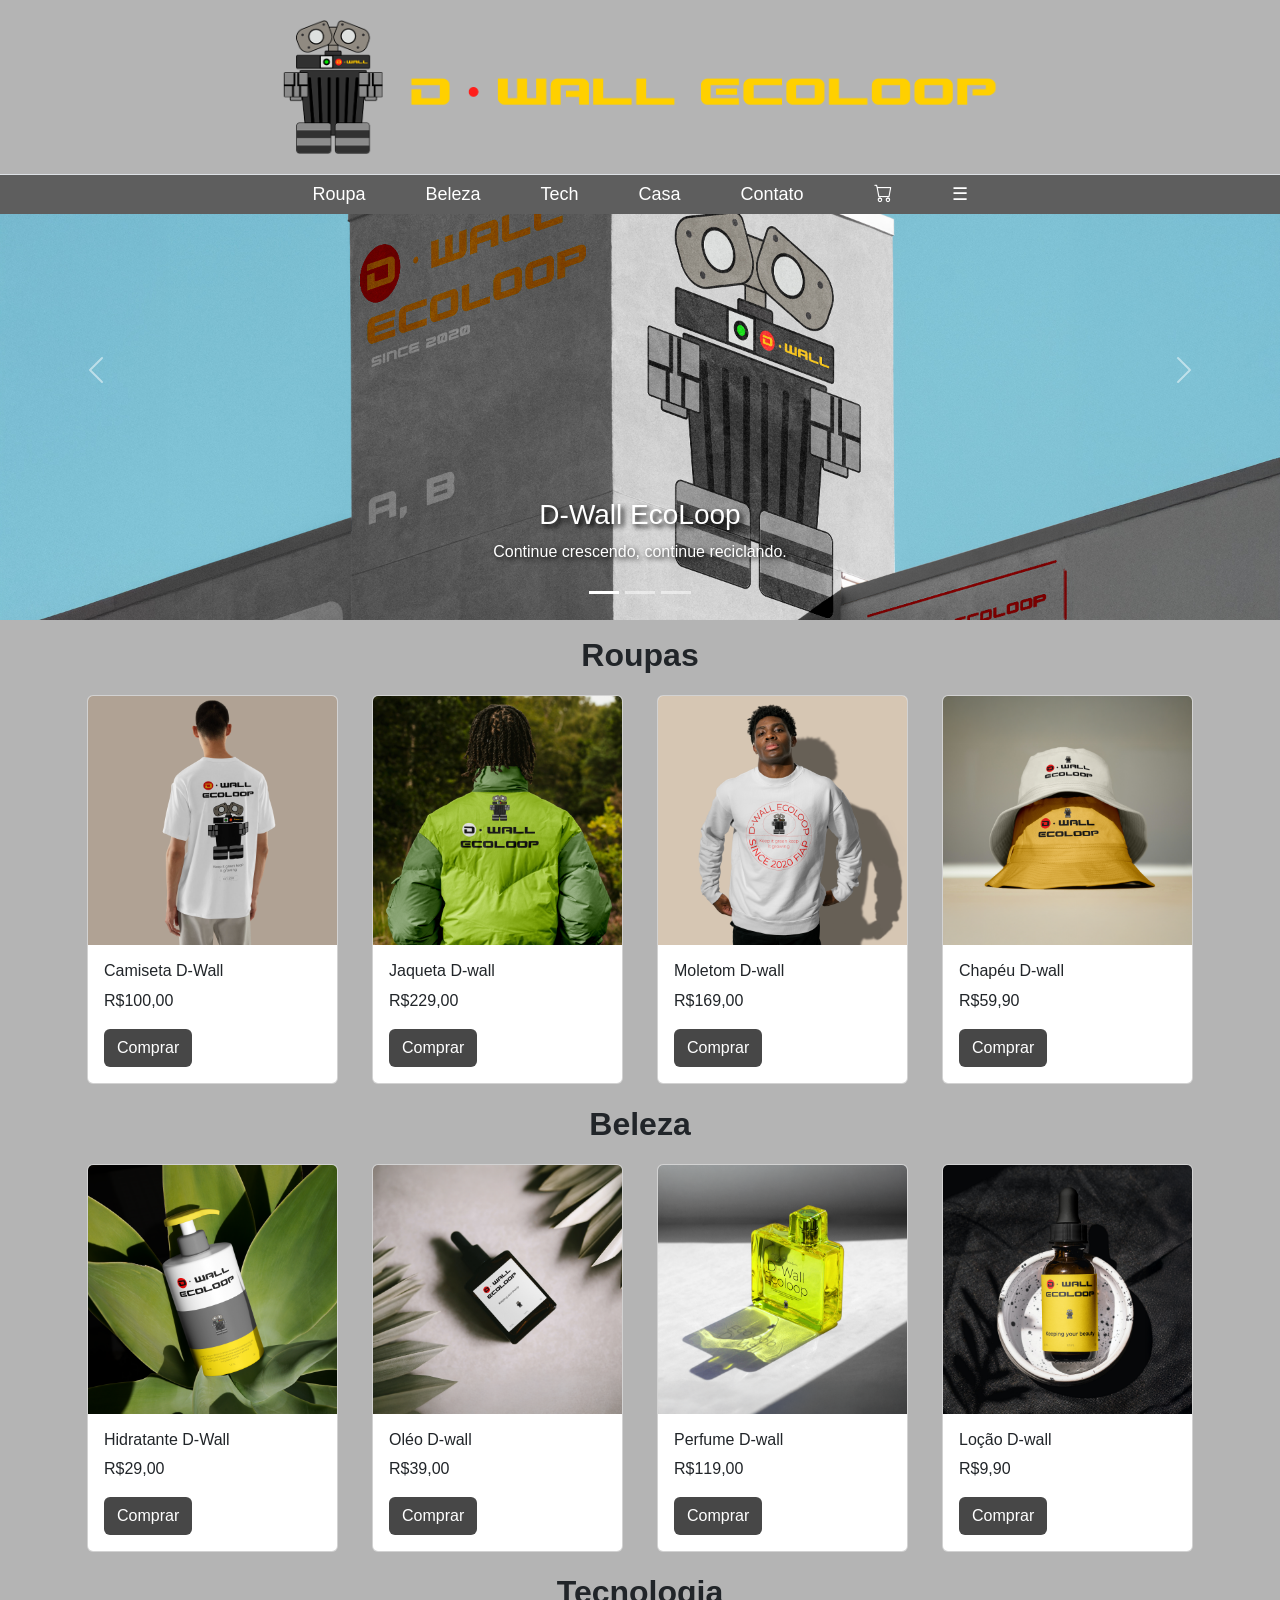
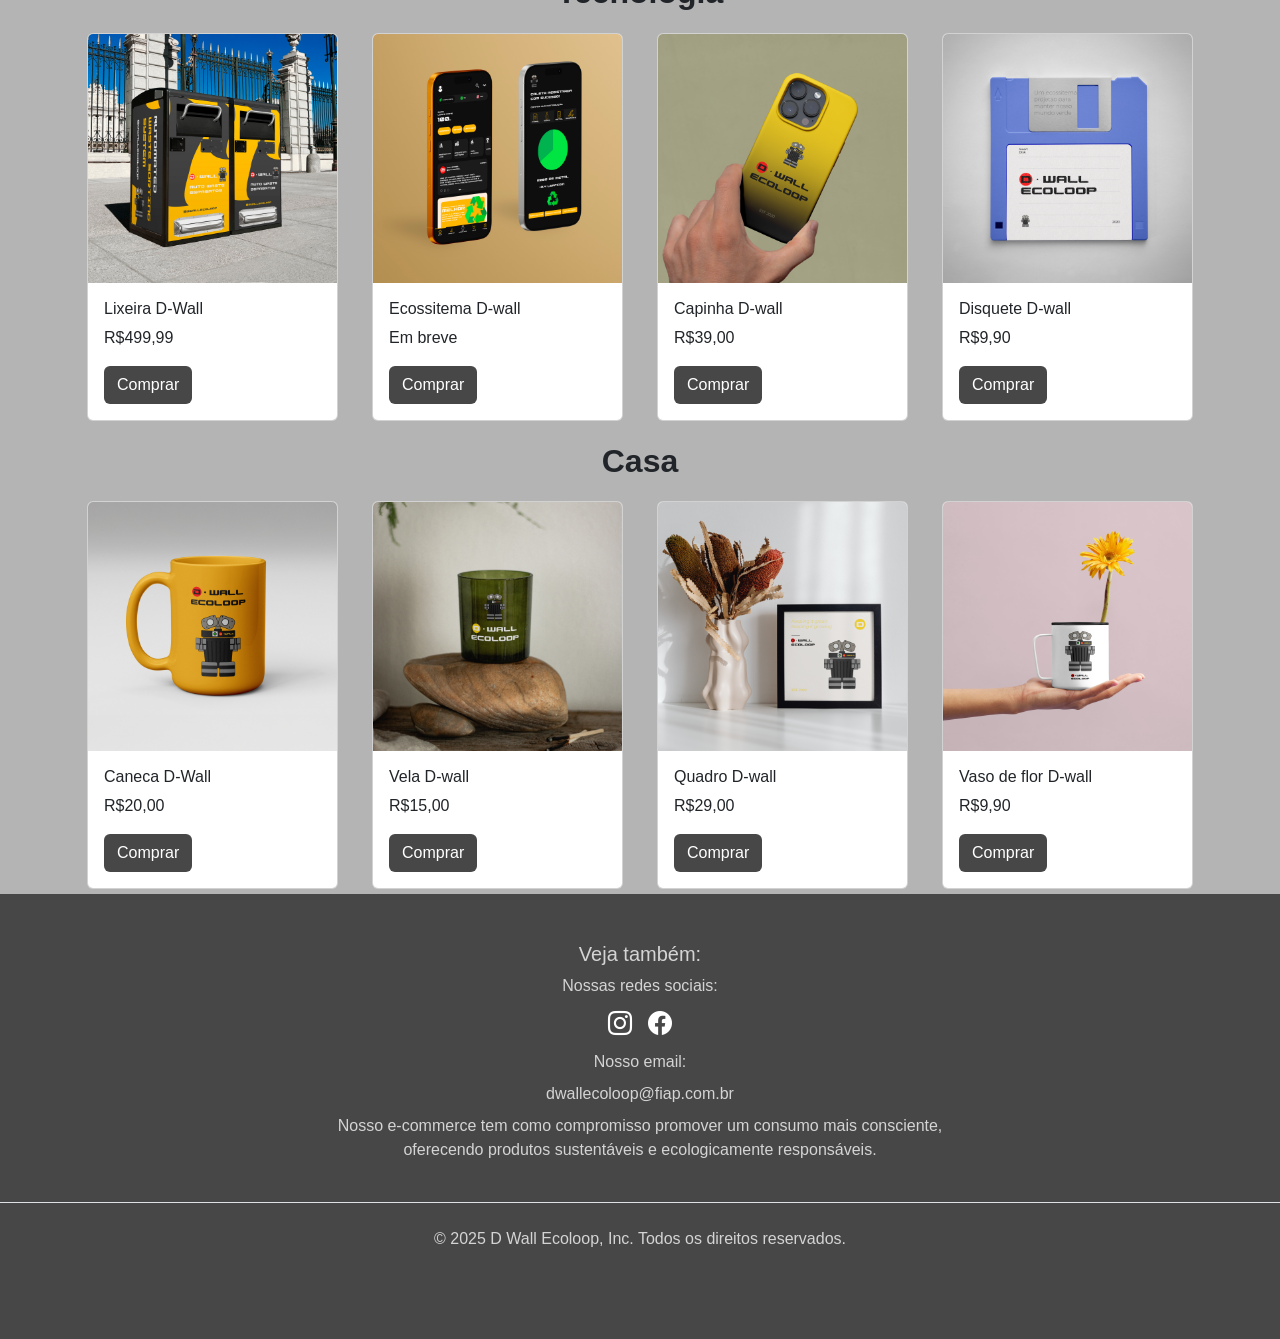
<file: index.html>
<!DOCTYPE html>
<html lang="pt-br">

<head>
    <meta charset="UTF-8">
    <meta name="viewport" content="width=device-width, initial-scale=1.0">
    <title>Wall Ecoloop</title>
    <link rel="shortcut icon" href="./src/imgs/favicon.ico" type="image/x-icon">
    <link href="https://cdn.jsdelivr.net/npm/bootstrap@5.3.8/dist/css/bootstrap.min.css" rel="stylesheet">
    <link rel="stylesheet" href="./src/style/style.css">
    <link rel="stylesheet" href="https://cdn.jsdelivr.net/npm/bootstrap-icons@1.11.3/font/bootstrap-icons.css">
    <script src="https://cdn.jsdelivr.net/npm/bootstrap@5.3.8/dist/js/bootstrap.bundle.min.js"></script>
</head>

<body>
    <div class="topo-fixo">


        <header class="d-flex flex-wrap justify-content-center w-100 border-bottom navBar bg-white px-0">

            <a href="#dwall" class="bg-logo w-100 text-center text-decoration-none">
                <img src="./src/imgs/Wall-w.png" class="logo img-fluid" alt="Logo">
            </a>

        </header>

        
        <nav class="container-fluid px-0 bg-white">

            <ul class="nav nav-pills justify-content-center w-100 flex-nowrap">

                <li class="nav-item">
                    <a href="#roupas" class="nav-link">Roupa</a>
                </li>

                <li class="nav-item">
                    <a href="#beleza" class="nav-link">Beleza</a>
                </li>

                <li class="nav-item">
                    <a href="#tech" class="nav-link">Tech</a>
                </li>

                <li class="nav-item">
                    <a href="#casa" class="nav-link">Casa</a>
                </li>

                <li class="nav-item">
                    <a href="./src/pages/contato.html" class="nav-link">Contato</a>
                </li>

                <li class="nav-item d-flex align-items-center">
                    <a href="./src/pages/carrinho.html">
                        <i class="bi bi-cart cart-icon nav-link"></i>
                    </a>
                </li>
                <li>
                    <a class="btn btn-nav nav-link" data-bs-toggle="offcanvas" href="#offcanvasExample" role="button">
                        ☰
                    </a>
                    <div class="offcanvas offcanvas-start" tabindex="-1" id="offcanvasExample"
                        aria-labelledby="offcanvasExampleLabel">
                        <div class="offcanvas-header">
                            <h5 class="offcanvas-title" id="offcanvasExampleLabel">Filtro</h5>
                            <button type="button" class="btn-close" data-bs-dismiss="offcanvas"
                                aria-label="Close"></button>
                        </div>
                        <div class="offcanvas-body">
                            <div class="dropdown mt-3"></div>
                            <button class="btn btn-secondary dropdown-toggle mb-4" type="button"
                                data-bs-toggle="dropdown">
                                Tipo de produto
                            </button>

                            <ul class="dropdown-menu">
                                <li><a class="dropdown-item" href="#roupas">Roupas</a></li>
                                <li><a class="dropdown-item" href="#tech">Tech</a></li>
                                <li><a class="dropdown-item" href="#beleza">Beleza</a></li>
                                <li><a class="dropdown-item" href="#casa">Casa</a></li>
                            </ul>

                            <div class="filtro-box">

                                <h6 class="filtro-titulo">Faixa de preço:</h6>

                                <label class="filtro-item">
                                    <input type="radio" name="preco">
                                    <span>Até R$50</span>
                                </label>

                                <label class="filtro-item">
                                    <input type="radio" name="preco">
                                    <span>Até R$100</span>
                                </label>

                                <label class="filtro-item">
                                    <input type="radio" name="preco">
                                    <span>Até R$200</span>
                                </label>

                                <label class="filtro-item">
                                    <input type="radio" name="preco">
                                    <span>Acima de R$200</span>
                                </label>

                            </div>

                            <div class="filtro-box">
                                <h6 class="filtro-titulo">Sustentabilidade</h6>

                                <label class="filtro-item">
                                    <input type="checkbox">
                                    <span>Produto reciclado</span>
                                </label>

                                <label class="filtro-item">
                                    <input type="checkbox">
                                    <span>Biodegradável</span>
                                </label>

                                <label class="filtro-item">
                                    <input type="checkbox">
                                    <span>Vegano</span>
                                </label>

                            </div>
                            <button class="btn btn-eco w-100 mt-8 mb-6" data-bs-dismiss="offcanvas">
                                Filtrar
                            </button>
                        </div>


                    </div>
    </div>
    </li>


    </ul>

    </nav>

    </div>

    <main>
        <div id="carouselExampleCaptions" class="carousel slide">
            <div class="carousel-indicators">
                <button type="button" data-bs-target="#carouselExampleCaptions" data-bs-slide-to="0" class="active"
                    aria-current="true" aria-label="Slide 1"></button>
                <button type="button" data-bs-target="#carouselExampleCaptions" data-bs-slide-to="1"
                    aria-label="Slide 2"></button>
                <button type="button" data-bs-target="#carouselExampleCaptions" data-bs-slide-to="2"
                    aria-label="Slide 3"></button>
            </div>
            <div class="carousel-inner">
                <div class="carousel-item active">
                    <img src="./src/imgs/Concrete Building PSD Mockup.jpg" class="d-block w-100" alt="...">
                    <div class="carousel-caption">
                        <h5>D-Wall EcoLoop</h5>
                        <p>Continue crescendo, continue reciclando.</p>
                    </div>
                </div>
                <div class="carousel-item">
                   <img src="./src/imgs/trashbin.png" class="d-block w-100" alt="...">
                    <div class="carousel-caption">
                        <h5>Lixeira D-Wall por R$499</h5>
                        <p>Navegue pelo site e veja nossos preços.</p>
                    </div>
                </div>
                <div class="carousel-item">
                    <img src="./src/imgs/Free Building Facade Mockup.jpg" class="d-block w-100" alt="...">
                    <div class="carousel-caption">
                        <h5>D-Wall EcoLoop</h5>
                        <p>Poupe energia, recicle.</p>
                    </div>
                </div>
            </div>
            <button class="carousel-control-prev" type="button" data-bs-target="#carouselExampleCaptions"
                data-bs-slide="prev">
                <span class="carousel-control-prev-icon" aria-hidden="true"></span>
                <span class="visually-hidden">Previous</span>
            </button>
            <button class="carousel-control-next" type="button" data-bs-target="#carouselExampleCaptions"
                data-bs-slide="next">
                <span class="carousel-control-next-icon" aria-hidden="true"></span>
                <span class="visually-hidden">Next</span>
            </button>
        </div>

        <!-- Roupas -->
        <h2 class="text-center my-3 fw-bold" id="roupas">Roupas</h2>
        <div class="container text-center">
            <div class="row">
                <div class="col-6 col-md-3">
                    <div class="card">
                        <img src="./src/imgs/tshirt-1.png" class="card-img-top" alt="...">
                        <div class="card-body text-start">
                            <h6 class="card-title">Camiseta D-Wall</h6>
                            <p>R$100,00</p>
                            <a href="./src/pages/produto.html?id=1" class="btn btn-eco">Comprar</a>
                        </div>
                    </div>
                </div>
                <div class="col-6 col-md-3">
                    <div class="card">
                        <img src="./src/imgs/hoddie-1.png" class="card-img-top" alt="...">
                        <div class="card-body text-start">
                            <h6 class="card-title">Jaqueta D-wall</h6>
                            <p>R$229,00</p>
                            <a href="./src/pages/produto.html?id=2" class="btn btn-eco">Comprar</a>
                        </div>
                    </div>
                </div>
                <div class="col-6 col-md-3">
                    <div class="card">
                        <img src="./src/imgs/hoddie-2.png" class="card-img-top" alt="...">
                        <div class="card-body text-start">
                            <h6 class="card-title">Moletom D-wall</h6>
                            <p>R$169,00</p>
                            <a href="./src/pages/produto.html?id=3" class="btn btn-eco">Comprar</a>
                        </div>
                    </div>
                </div>
                <div class="col-6 col-md-3">
                    <div class="card">
                        <img src="./src/imgs/hat-1.png" class="card-img-top" alt="...">
                        <div class="card-body text-start">
                            <h6 class="card-title">Chapéu D-wall</h6>
                            <p>R$59,90</p>
                            <a href="./src/pages/produto.html?id=4" class="btn btn-eco">Comprar</a>
                        </div>
                    </div>
                </div>
            </div>
        </div>

        <!-- Beleza -->
        <h2 class="text-center my-3 fw-bold" id="beleza">Beleza</h2>
        <div class="container text-center">
            <div class="row">
                <div class="col-6 col-md-3">
                    <div class="card">
                        <img src="./src/imgs/beuaty-1.png" class="card-img-top" alt="...">
                        <div class="card-body text-start">
                            <h6 class="card-title">Hidratante D-Wall</h6>
                            <p>R$29,00</p>
                            <a href="./src/pages/produto.html?id=5" class="btn btn-eco">Comprar</a>
                        </div>
                    </div>

                </div>
                <div class="col-6 col-md-3">
                    <div class="card">
                        <img src="./src/imgs/beuaty-3.png" class="card-img-top" alt="...">
                        <div class="card-body text-start">
                            <h6 class="card-title">Oléo D-wall</h6>
                            <p>R$39,00</p>
                            <a href="./src/pages/produto.html?id=6" class="btn btn-eco">Comprar</a>
                        </div>
                    </div>
                </div>
                <div class="col-6 col-md-3">
                    <div class="card">
                        <img src="./src/imgs/beuaty-2.png" class="card-img-top" alt="...">
                        <div class="card-body text-start">
                            <h6 class="card-title">Perfume D-wall</h6>
                            <p>R$119,00</p>
                            <a href="./src/pages/produto.html?id=7" class="btn btn-eco">Comprar</a>
                        </div>
                    </div>
                </div>
                <div class="col-6 col-md-3">
                    <div class="card">
                        <img src="./src/imgs/beuaty-4.png" class="card-img-top" alt="...">
                        <div class="card-body text-start" id="lixeira">
                            <h6 class="card-title">Loção D-wall</h6>
                            <p>R$9,90</p>
                            <a href="./src/pages/produto.html?id=8" class="btn btn-eco">Comprar</a>
                        </div>
                    </div>
                </div>
            </div>
        </div>

        <!-- Tech -->
        <h2 class="text-center my-3 fw-bold" id="tech">Tecnologia</h2>
        <div class="container text-center">
            <div class="row">
                <div class="col-6 col-md-3">
                    <div class="card">
                        <img src="./src/imgs/tech-1.png" class="card-img-top" alt="...">
                        <div class="card-body text-start">
                            <h6 class="card-title">Lixeira D-Wall</h6>
                            <p>R$499,99</p>
                            <a href="./src/pages/produto.html?id=9" class="btn btn-eco">Comprar</a>
                        </div>
                    </div>

                </div>
                <div class="col-6 col-md-3">
                    <div class="card">
                        <img src="./src/imgs/tech-2.png" class="card-img-top" alt="...">
                        <div class="card-body text-start">
                            <h6 class="card-title">Ecossitema D-wall</h6>
                            <p>Em breve</p>
                            <a href="./src/pages/produto.html?id=10" class="btn btn-eco">Comprar</a>
                        </div>
                    </div>
                </div>
                <div class="col-6 col-md-3">
                    <div class="card">
                        <img src="./src/imgs/tech-3.png" class="card-img-top" alt="...">
                        <div class="card-body text-start">
                            <h6 class="card-title">Capinha D-wall</h6>
                            <p>R$39,00</p>
                            <a href="./src/pages/produto.html?id=11" class="btn btn-eco">Comprar</a>
                        </div>
                    </div>
                </div>
                <div class="col-6 col-md-3">
                    <div class="card">
                        <img src="./src/imgs/tech4.png" class="card-img-top" alt="...">
                        <div class="card-body text-start">
                            <h6 class="card-title">Disquete D-wall</h6>
                            <p>R$9,90</p>
                            <a href="./src/pages/produto.html?id=12" class="btn btn-eco">Comprar</a>
                        </div>
                    </div>
                </div>
            </div>
        </div>

        <!-- Casa -->
        <h2 class="text-center my-3 fw-bold" id="casa">Casa</h2>
        <div class="container text-center">
            <div class="row">
                <div class="col-6 col-md-3">
                    <div class="card">
                        <img src="./src/imgs/casa-1.png" class="card-img-top" alt="...">
                        <div class="card-body text-start">
                            <h6 class="card-title">Caneca D-Wall</h6>
                            <p>R$20,00</p>
                            <a href="./src/pages/produto.html?id=13" class="btn btn-eco">Comprar</a>
                        </div>
                    </div>

                </div>
                <div class="col-6 col-md-3">
                    <div class="card">
                        <img src="./src/imgs/casa-2.png" class="card-img-top" alt="...">
                        <div class="card-body text-start">
                            <h6 class="card-title">Vela D-wall</h6>
                            <p>R$15,00</p>
                            <a href="./src/pages/produto.html?id=14" class="btn btn-eco">Comprar</a>
                        </div>
                    </div>
                </div>
                <div class="col-6 col-md-3">
                    <div class="card">
                        <img src="./src/imgs/casa-3.png" class="card-img-top" alt="...">
                        <div class="card-body text-start">
                            <h6 class="card-title">Quadro D-wall</h6>
                            <p>R$29,00</p>
                            <a href="./src/pages/produto.html?id=15" class="btn btn-eco">Comprar</a>
                        </div>
                    </div>
                </div>
                <div class="col-6 col-md-3">
                    <div class="card">
                        <img src="./src/imgs/casa-4.png" class="card-img-top" alt="...">
                        <div class="card-body text-start">
                            <h6 class="card-title">Vaso de flor D-wall</h6>
                            <p>R$9,90</p>
                            <a href="./src/pages/produto.html?id=16" class="btn btn-eco">Comprar</a>
                        </div>
                    </div>
                </div>
            </div>
        </div>

    </main>
</body>
<footer class="py-5">
    <div class="row justify-content-center">
        <div class="col-md-6 text-center mb-3">

            <h5>Veja também:</h5>

            <ul class="nav flex-column align-items-center">
                <li class="nav-item mb-2">Nossas redes sociais:</li>

                <li class="nav-item mb-2 d-flex justify-content-center gap-3">

                    <a href="https://www.instagram.com/" class="nav-link p-0 text-body-secondary">
                        <i class="bi bi-instagram social-icon"></i>
                    </a>

                    <a href="https://www.facebook.com/" class="nav-link p-0 text-body-secondary">
                        <i class="bi bi-facebook social-icon"></i>
                    </a>

                </li>

                <li class="nav-item mb-2 email">Nosso email:</li>
                <li class="nav-item mb-2 email">dwallecoloop@fiap.com.br</li>

                <li class="nav-item mb-2 email">
                    <p>
                        Nosso e-commerce tem como compromisso promover um consumo mais consciente,
                        oferecendo produtos sustentáveis e ecologicamente responsáveis.
                    </p>
                </li>
            </ul>

        </div>
    </div>

    <div class="text-center py-4 border-top">
        <p>© 2025 D Wall Ecoloop, Inc. Todos os direitos reservados.</p>
    </div>

    </div>
</footer>
<script src="./src/script/script.js"></script>

</html>
</file>
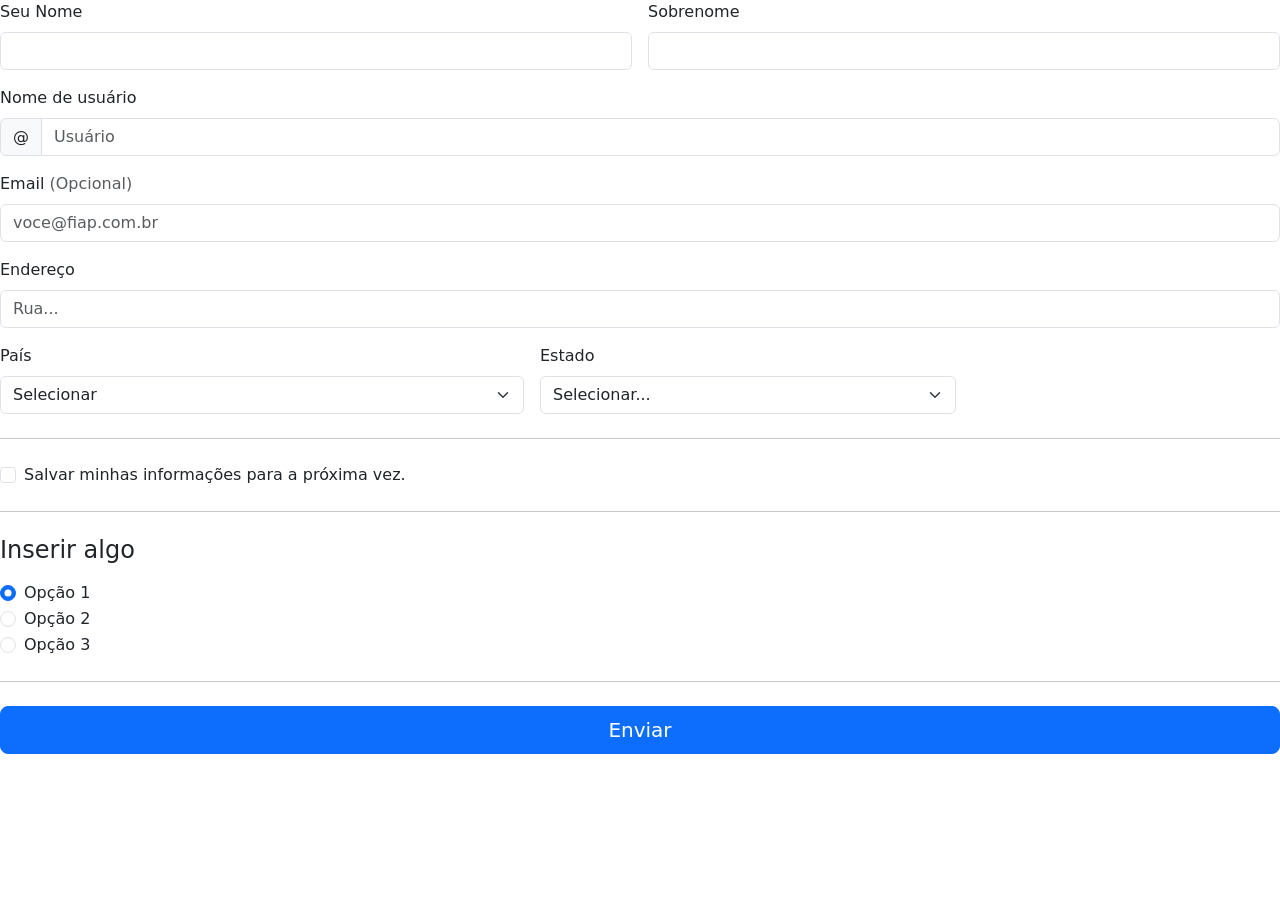
<file: contato.html>
<!DOCTYPE html>
<html lang="pt-br">

<head>
    <meta charset="UTF-8">
    <meta name="viewport" content="width=device-width, initial-scale=1.0">
    <link href="https://cdn.jsdelivr.net/npm/bootstrap@5.3.8/dist/css/bootstrap.min.css" rel="stylesheet">
    <link rel="stylesheet" href="https://cdn.jsdelivr.net/npm/bootstrap-icons@1.11.3/font/bootstrap-icons.css">
    <title>Contato</title>
</head>

<body>
    <form class="needs-validation" novalidate="">
        <div class="row g-3">
            <div class="col-sm-6"> <label for="firstName" class="form-label">Seu Nome</label> <input type="text"
                    class="form-control" id="firstName" placeholder="" value="" required="">
                <div class="invalid-feedback">
                    Insira um nome válido
                </div>
            </div>
            <div class="col-sm-6"> <label for="lastName" class="form-label">Sobrenome</label> <input type="text"
                    class="form-control" id="lastName" placeholder="" value="" required="">
                <div class="invalid-feedback">
                    Insira um sobrenome válido
                </div>
            </div>
            <div class="col-12"> <label for="username" class="form-label">Nome de usuário</label>
                <div class="input-group has-validation"> <span class="input-group-text">@</span> <input type="text"
                        class="form-control" id="username" placeholder="Usuário" required="">
                    <div class="invalid-feedback">
                        É necessário usuário
                    </div>
                </div>
            </div>
            <div class="col-12"> <label for="email" class="form-label">Email <span
                        class="text-body-secondary">(Opcional)</span></label> <input type="email" class="form-control"
                    id="email" placeholder="voce@fiap.com.br">
                <div class="invalid-feedback">
                    Please enter a valid email address for shipping updates.
                </div>
            </div>
            <div class="col-12"> <label for="address" class="form-label">Endereço</label> <input type="text"
                    class="form-control" id="address" placeholder="Rua..." required="">
                <div class="invalid-feedback">
                    Please enter your shipping address.
                </div>
            </div>
            <div class="col-md-5"> <label for="country" class="form-label">País</label> <select class="form-select"
                    id="country" required="">
                    <option value="">Selecionar</option>
                    <option>United States</option>
                </select>
                <div class="invalid-feedback">
                    Selecione um país válido
                </div>
            </div>
            <div class="col-md-4"> <label for="state" class="form-label">Estado</label> <select class="form-select"
                    id="state" required="">
                    <option value="">Selecionar...</option>
                    <option>São Paulo</option>
                </select>
                <div class="invalid-feedback">
                    Selecione um estado válido
                </div>
            </div>
        </div>
        <hr class="my-4">
        <div class="form-check"> <input type="checkbox" class="form-check-input" id="save-info"> <label
                class="form-check-label" for="save-info">Salvar minhas informações para a próxima vez.</label> </div>
        <hr class="my-4">
        <h4 class="mb-3">Inserir algo</h4>
        <div class="my-3">
            <div class="form-check"> <input id="credit" name="paymentMethod" type="radio" class="form-check-input"
                    checked="" required=""> <label class="form-check-label" for="credit">Opção 1</label> </div>
            <div class="form-check"> <input id="debit" name="paymentMethod" type="radio" class="form-check-input"
                    required=""> <label class="form-check-label" for="debit">Opção 2</label> </div>
            <div class="form-check"> <input id="paypal" name="paymentMethod" type="radio" class="form-check-input"
                    required=""> <label class="form-check-label" for="paypal">Opção 3</label> </div>
        </div>
        
        <hr class="my-4"> <button class="w-100 btn btn-primary btn-lg" type="submit">Enviar</button>
    </form>
</body>

</html>
</file>
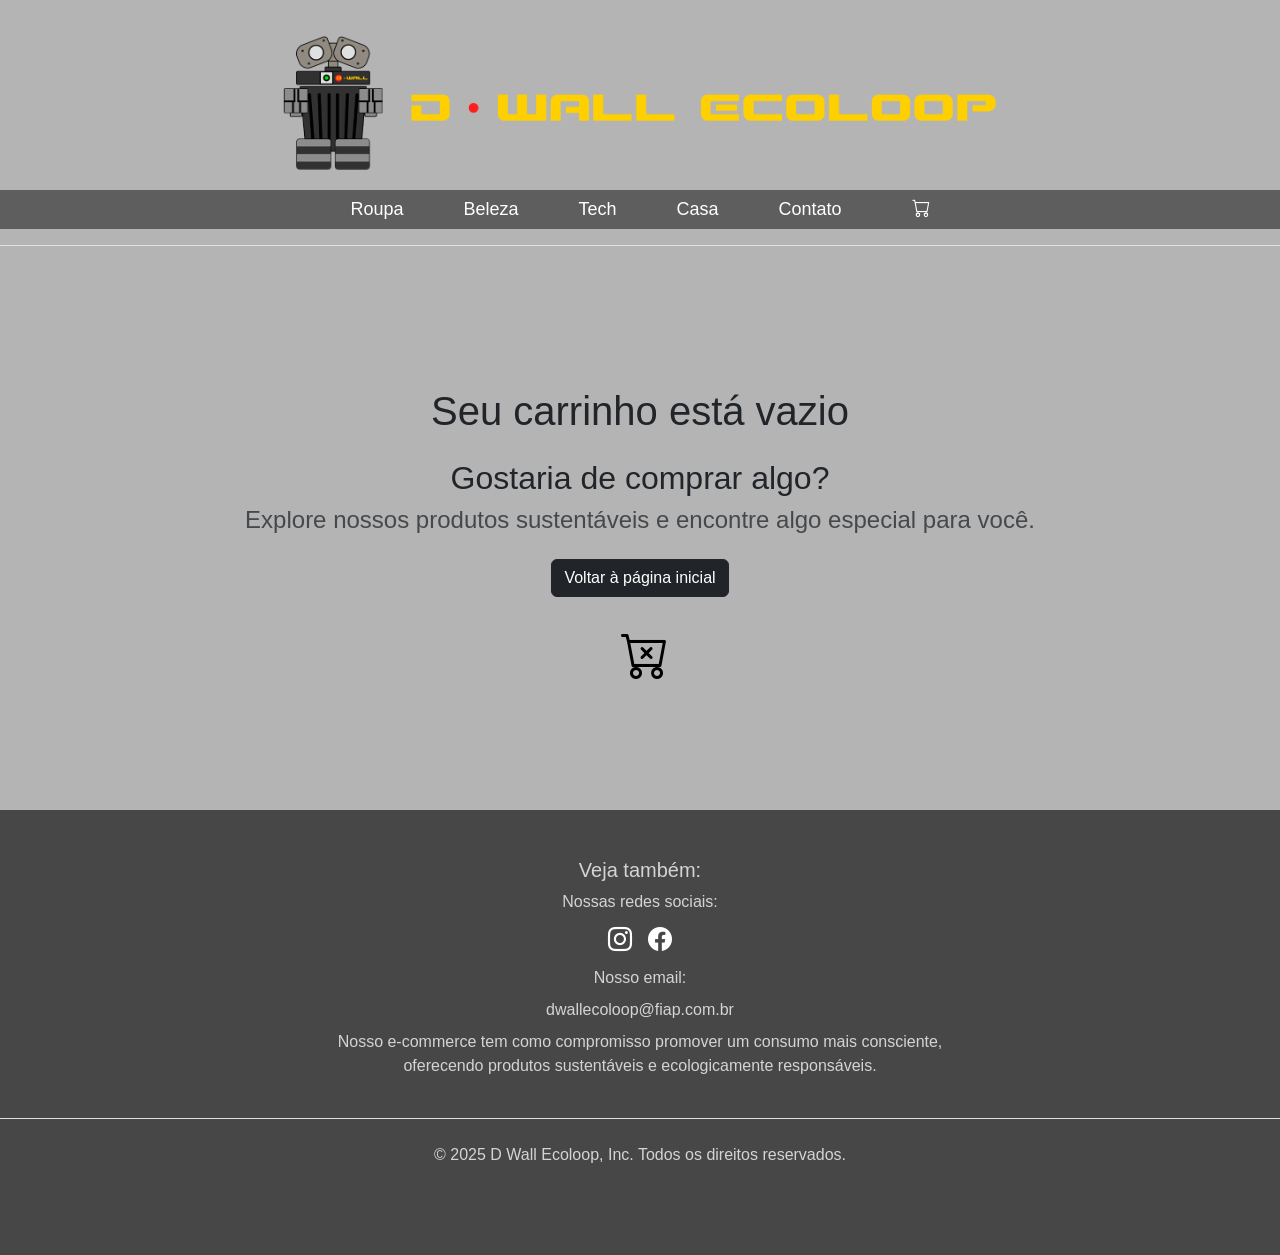
<file: src/pages/carrinho.html>
<!DOCTYPE html>
<html lang="pt-br">

<head>
    <meta charset="UTF-8">
    <meta name="viewport" content="width=device-width, initial-scale=1.0">
    <link rel="shortcut icon" href="../imgs/favicon.ico" type="image/x-icon">
    <link href="https://cdn.jsdelivr.net/npm/bootstrap@5.3.8/dist/css/bootstrap.min.css" rel="stylesheet">
    <link rel="stylesheet" href="https://cdn.jsdelivr.net/npm/bootstrap-icons@1.11.3/font/bootstrap-icons.css">
    <link rel="stylesheet" href="../style/style.css">
    <title>Carrinho</title>
    <style>
        body {
            padding: 0;
        }
    </style>
</head>

<body>
    <div class="container-fluid px-0">

        <header class="d-flex flex-wrap justify-content-center py-3 mb-4 border-bottom">

            <a href="../../index.html" class="bg-logo w-100 text-center mb-3 mb-md-0 text-decoration-none">

                <img src="../../src/imgs/Wall-w.png" class="logo img-fluid" alt="Logo">

            </a>

            <ul class="nav nav-pills justify-content-center w-100 flex-nowrap">

                <li class="nav-item">
                    <a href="../../index.html" class="nav-link">Roupa</a>
                </li>

                <li class="nav-item">
                    <a href="../../index.html" class="nav-link">Beleza</a>
                </li>

                <li class="nav-item">
                    <a href="../../index.html" class="nav-link">Tech</a>
                </li>

                <li class="nav-item">
                    <a href="../../index.html" class="nav-link">Casa</a>
                </li>

                <li class="nav-item">
                    <a href="./contato.html" class="nav-link">Contato</a>
                </li>
                <li class="nav-item d-flex align-items-center">
                    <a href="/src/pages/carrinho.html"><i class="bi bi-cart cart-icon nav-link"></i></a>
                </li>

            </ul>

        </header>
    </div>
    
    <main class="d-flex flex-column justify-content-center align-items-center text-center" style="min-height: 60vh;">
        <div>
            <h1 class="mb-4">Seu carrinho está vazio</h1>
            <h2 class="mb-2">Gostaria de comprar algo?</h2>
            <h4 class="text-muted mb-4">Explore nossos produtos sustentáveis e encontre algo especial para você.</h4>
            <a href="../../index.html" class="btn btn-dark mb-4">Voltar à página inicial</a>
            <div>
                <i class="bi bi-cart-x" style="font-size: 3rem;"></i>
            </div>
        </div>
    </main>

    <footer class="py-5 mt-auto">
        <div class="row justify-content-center">
            <div class="col-md-6 text-center mb-3">

                <h5>Veja também:</h5>

                <ul class="nav flex-column align-items-center">
                    <li class="nav-item mb-2">Nossas redes sociais:</li>

                    <li class="nav-item mb-2 d-flex justify-content-center gap-3">

                        <a href="https://www.instagram.com/" class="nav-link p-0 text-body-secondary">
                            <i class="bi bi-instagram social-icon"></i>
                        </a>

                        <a href="https://www.facebook.com/" class="nav-link p-0 text-body-secondary">
                            <i class="bi bi-facebook social-icon"></i>
                        </a>

                    </li>

                    <li class="nav-item mb-2 email">Nosso email:</li>
                    <li class="nav-item mb-2 email">dwallecoloop@fiap.com.br</li>

                    <li class="nav-item mb-2 email">
                        <p>
                            Nosso e-commerce tem como compromisso promover um consumo mais consciente,
                            oferecendo produtos sustentáveis e ecologicamente responsáveis.
                        </p>
                    </li>
                </ul>

            </div>
        </div>

        <div class="text-center py-4 border-top">
            <p>© 2025 D Wall Ecoloop, Inc. Todos os direitos reservados.</p>
        </div>

        </div>
    </footer>
</body>

</html>
</file>
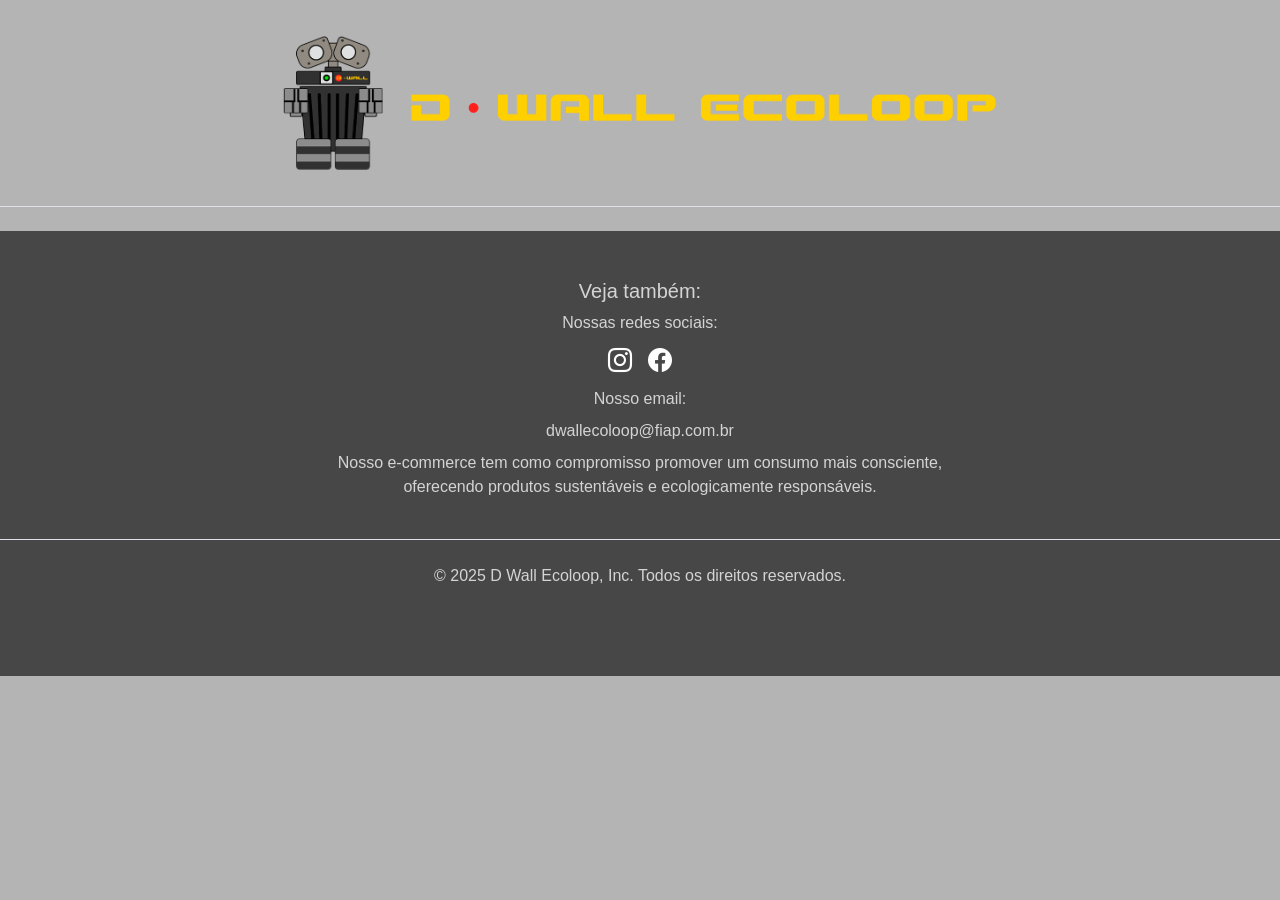
<file: src/pages/compras.html>
<!DOCTYPE html>
<html lang="pt-br">

<head>
    <meta charset="UTF-8">
    <meta name="viewport" content="width=device-width, initial-scale=1.0">
    <link href="https://cdn.jsdelivr.net/npm/bootstrap@5.3.8/dist/css/bootstrap.min.css" rel="stylesheet">
    <link rel="stylesheet" href="https://cdn.jsdelivr.net/npm/bootstrap-icons@1.11.3/font/bootstrap-icons.css">
    <link rel="stylesheet" href="../style/style.css">
    <title>Contato</title>
</head>

<body>
    <div class="container-fluid px-0">

        <header class="d-flex flex-wrap justify-content-center py-3 mb-4 border-bottom">

            <a href="../../index.html" class="bg-logo w-100 text-center mb-3 mb-md-0 text-decoration-none">

                <img src="../../src/imgs/Wall-w.png" class="logo img-fluid" alt="Logo">

            </a>

        </header>
    </div>
<footer class="py-5">
    <div class="row justify-content-center">
        <div class="col-md-6 text-center mb-3">

            <h5>Veja também:</h5>

            <ul class="nav flex-column align-items-center">
                <li class="nav-item mb-2">Nossas redes sociais:</li>

                <li class="nav-item mb-2 d-flex justify-content-center gap-3">

                    <a href="https://www.instagram.com/" class="nav-link p-0 text-body-secondary">
                        <i class="bi bi-instagram social-icon"></i>
                    </a>

                    <a href="https://www.facebook.com/" class="nav-link p-0 text-body-secondary">
                        <i class="bi bi-facebook social-icon"></i>
                    </a>

                </li>

                <li class="nav-item mb-2 email">Nosso email:</li>
                <li class="nav-item mb-2 email">dwallecoloop@fiap.com.br</li>

                <li class="nav-item mb-2 email">
                    <p>
                        Nosso e-commerce tem como compromisso promover um consumo mais consciente,
                        oferecendo produtos sustentáveis e ecologicamente responsáveis.
                    </p>
                </li>
            </ul>

        </div>
    </div>

    <div class="text-center py-4 border-top">
        <p>© 2025 D Wall Ecoloop, Inc. Todos os direitos reservados.</p>
    </div>

    </div>
</footer>
</body>

</html>
</file>
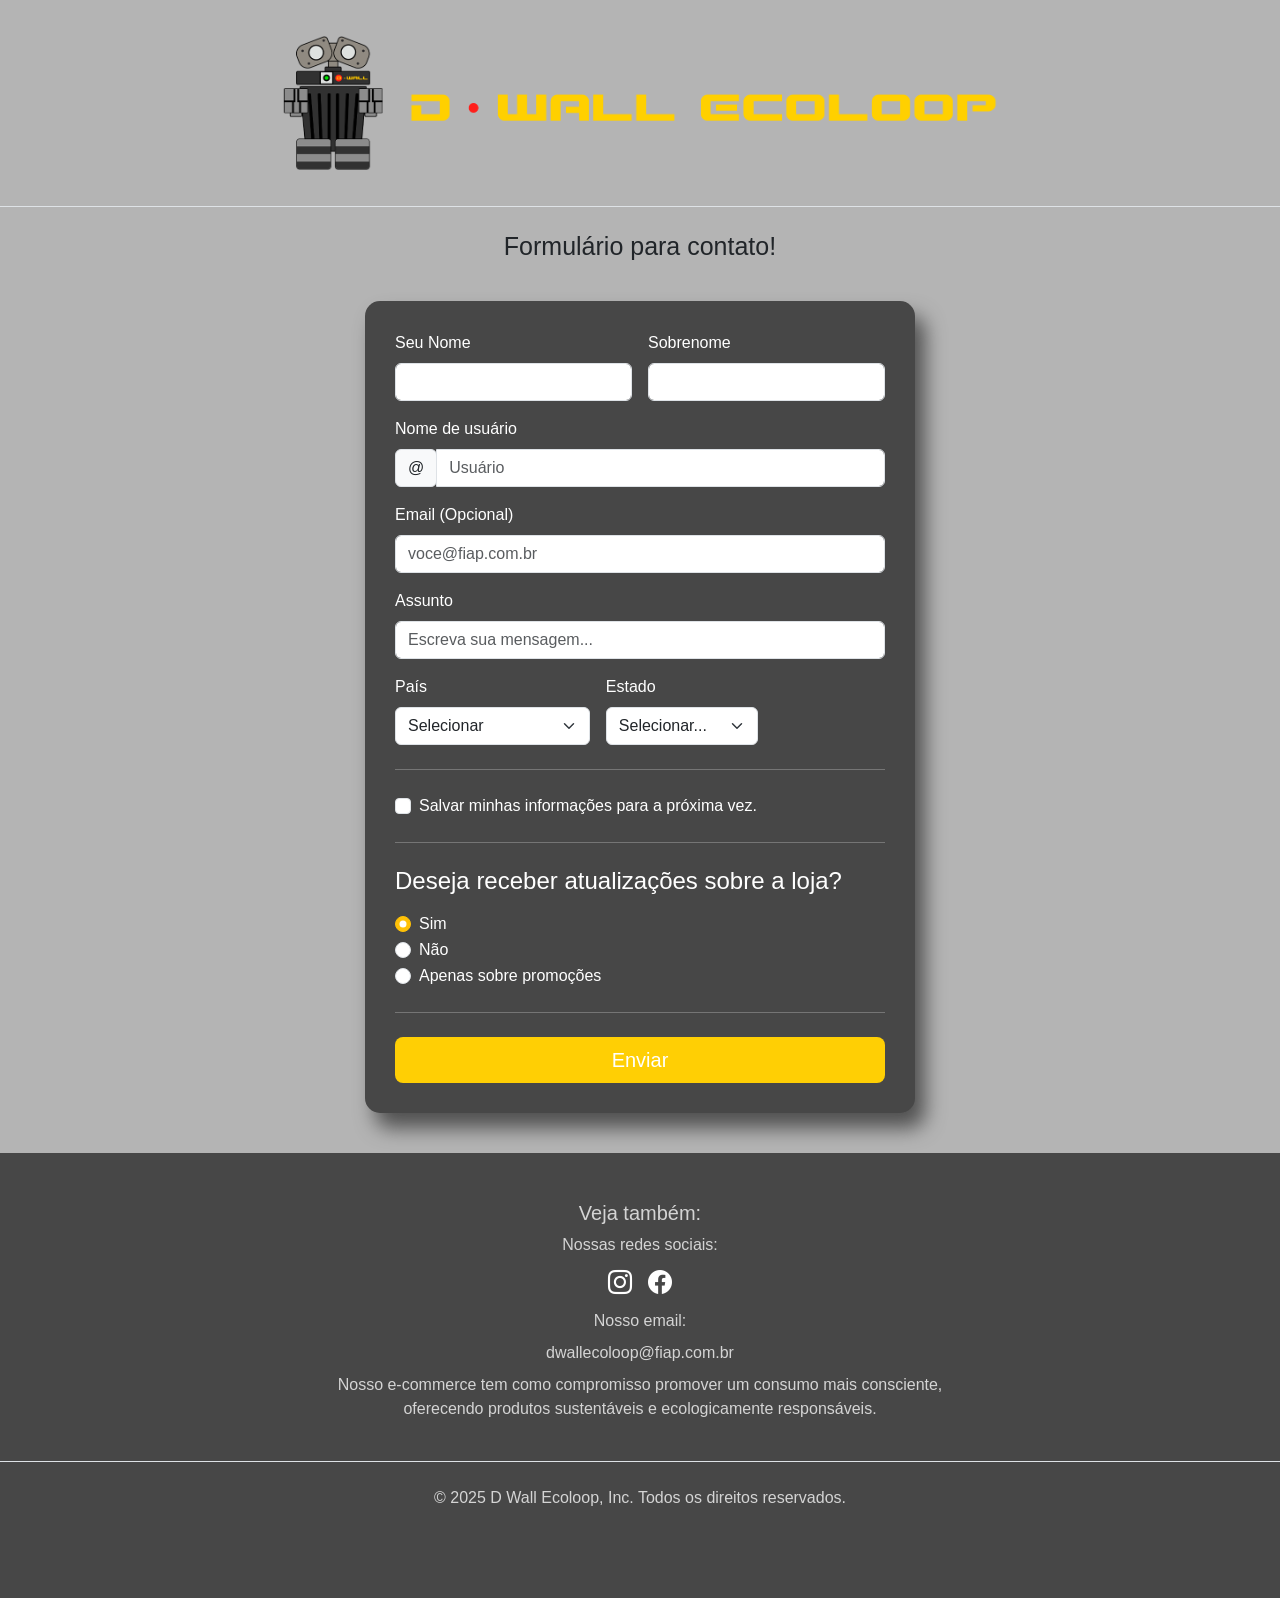
<file: src/pages/contato.html>
<!DOCTYPE html>
<html lang="pt-br">

<head>
    <meta charset="UTF-8">
    <meta name="viewport" content="width=device-width, initial-scale=1.0">
    <link rel="shortcut icon" href="../imgs/favicon.ico" type="image/x-icon">
    <link href="https://cdn.jsdelivr.net/npm/bootstrap@5.3.8/dist/css/bootstrap.min.css" rel="stylesheet">
    <link rel="stylesheet" href="https://cdn.jsdelivr.net/npm/bootstrap-icons@1.11.3/font/bootstrap-icons.css">
    <link rel="stylesheet" href="../style/style.css">
    <link rel="stylesheet" href="../style/contato.css">
    <title>Contato</title>
</head>

<body>
    <div class="container-fluid px-0">

        <header class="d-flex flex-wrap justify-content-center py-3 mb-4 border-bottom">

            <a href="../../index.html" class="bg-logo w-100 text-center mb-3 mb-md-0 text-decoration-none">

                <img src="../../src/imgs/Wall-w.png" class="logo img-fluid" alt="Logo">

            </a>

        </header>
    </div>
    <h1 class="text-center">Formulário para contato!</h1>
    <form class="needs-validation" novalidate="">
        <div class="row g-3">
            <div class="col-sm-6"> <label for="firstName" class="form-label">Seu Nome</label> <input type="text"
                    class="form-control" id="firstName" placeholder="" value="" required="">
                
            </div>
            <div class="col-sm-6"> <label for="lastName" class="form-label">Sobrenome</label> <input type="text"
                    class="form-control" id="lastName" placeholder="" value="" required="">
                
            </div>
            <div class="col-12"> <label for="username" class="form-label">Nome de usuário</label>
                <div class="input-group has-validation"> <span class="input-group-text">@</span> <input type="text"
                        class="form-control" id="username" placeholder="Usuário" required="">
                    
                </div>
            </div>
            <div class="col-12"> <label for="email" class="form-label">Email (Opcional)</label> <input type="email" class="form-control"
                    id="email" placeholder="voce@fiap.com.br">
                
            </div>
            <div class="col-12"> <label for="address" class="form-label">Assunto</label> <input type="text"
                    class="form-control" id="address" placeholder="Escreva sua mensagem..." required="">
                
            </div>
            <div class="col-md-5"> <label for="country" class="form-label">País</label> <select class="form-select"
                    id="country" required="">
                    <option value="">Selecionar</option><option>Argentina</option><option>Brasil</option><option>Canadá</option><option>EUA</option>
                </select>
            
            </div>
            <div class="col-md-4"> <label for="state" class="form-label">Estado</label> <select class="form-select"
                    id="state" required="">
                    <option value="">Selecionar...</option>
                    <option>São Paulo</option><option>Mato Grosso</option><option>Rio de Janeiro</option><option>Paraná</option><option>Minas Gerais</option>
                </select>
            
            </div>
        </div>
        <hr class="my-4">
        <div class="form-check"> <input type="checkbox" class="form-check-input" id="save-info"> <label
                class="form-check-label" for="save-info">Salvar minhas informações para a próxima vez.</label> </div>
        <hr class="my-4">
        <h4 class="mb-3">Deseja receber atualizações sobre a loja?</h4>
        <div class="my-3">
            <div class="form-check"> <input id="credit" name="infocontato" type="radio" class="form-check-input"
                    checked="" required=""> <label class="form-check-label" for="credit">Sim</label> </div>
            <div class="form-check"> <input id="debit" name="infocontato" type="radio" class="form-check-input"
                    required=""> <label class="form-check-label" for="debit">Não</label> </div>
            <div class="form-check"> <input id="paypal" name="infocontato" type="radio" class="form-check-input"
                    required=""> <label class="form-check-label" for="paypal">Apenas sobre promoções</label> </div>
        </div>
        
        <hr class="my-4"> <button class="w-100 btn btn-primary btn-lg" type="submit">Enviar</button>
    </form>
    <footer class="py-5">
    <div class="row justify-content-center">
        <div class="col-md-6 text-center mb-3">

            <h5>Veja também:</h5>

            <ul class="nav flex-column align-items-center">
                <li class="nav-item mb-2">Nossas redes sociais:</li>

                <li class="nav-item mb-2 d-flex justify-content-center gap-3">

                    <a href="https://www.instagram.com/" class="nav-link p-0 text-body-secondary">
                        <i class="bi bi-instagram social-icon"></i>
                    </a>

                    <a href="https://www.facebook.com/" class="nav-link p-0 text-body-secondary">
                        <i class="bi bi-facebook social-icon"></i>
                    </a>

                </li>

                <li class="nav-item mb-2 email">Nosso email:</li>
                <li class="nav-item mb-2 email">dwallecoloop@fiap.com.br</li>

                <li class="nav-item mb-2 email">
                    <p>
                        Nosso e-commerce tem como compromisso promover um consumo mais consciente,
                        oferecendo produtos sustentáveis e ecologicamente responsáveis.
                    </p>
                </li>
            </ul>

        </div>
    </div>

    <div class="text-center py-4 border-top">
        <p>© 2025 D Wall Ecoloop, Inc. Todos os direitos reservados.</p>
    </div>

    </div>
</footer>
</body>

</html>
</file>
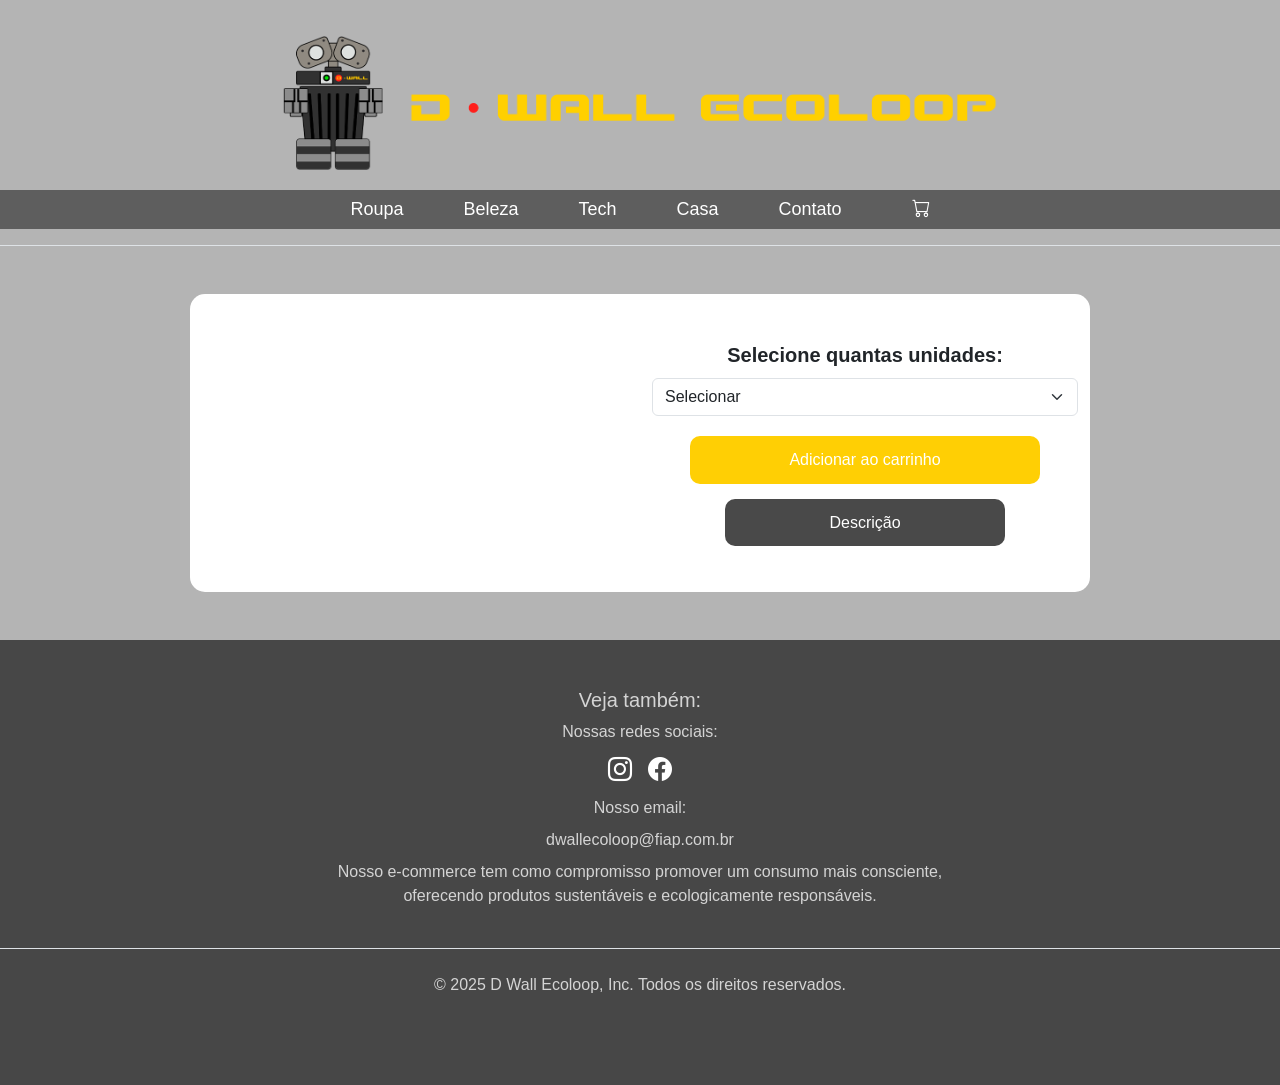
<file: src/pages/produto.html>
<!DOCTYPE html>
<html lang="pt-br">

<head>
    <meta charset="UTF-8">
    <meta name="viewport" content="width=device-width, initial-scale=1.0">
    <link rel="shortcut icon" href="../imgs/favicon.ico" type="image/x-icon">
    <link href="https://cdn.jsdelivr.net/npm/bootstrap@5.3.8/dist/css/bootstrap.min.css" rel="stylesheet">
    <link rel="stylesheet" href="https://cdn.jsdelivr.net/npm/bootstrap-icons@1.11.3/font/bootstrap-icons.css">
    <script src="https://cdn.jsdelivr.net/npm/bootstrap@5.3.8/dist/js/bootstrap.bundle.min.js"></script>
    <link rel="stylesheet" href="../style/style.css">
    <link rel="stylesheet" href="../style/produto.css">
    <title>Compras</title>
</head>

<body>
    <div class="container-fluid px-0">

        <header class="d-flex flex-wrap justify-content-center py-3 mb-4 border-bottom">

            <a href="../../index.html" class="bg-logo w-100 text-center mb-3 mb-md-0 text-decoration-none">

                <img src="../../src/imgs/Wall-w.png" class="logo img-fluid" alt="Logo">

            </a>

            <ul class="nav nav-pills justify-content-center w-100 flex-nowrap">

                <li class="nav-item">
                    <a href="../../index.html" class="nav-link">Roupa</a>
                </li>

                <li class="nav-item">
                    <a href="../../index.html" class="nav-link">Beleza</a>
                </li>

                <li class="nav-item">
                    <a href="../../index.html" class="nav-link">Tech</a>
                </li>

                <li class="nav-item">
                    <a href="../../index.html" class="nav-link">Casa</a>
                </li>

                <li class="nav-item">
                    <a href="contato.html" class="nav-link">Contato</a>
                </li>
                <li class="nav-item d-flex align-items-center">
                    <a href="../pages/carrinho.html"><i class="bi bi-cart cart-icon nav-link"></i></a>
                </li>

            </ul>

        </header>
    </div>
    <main class="container my-5 produto-container">

        <h2 id="nomeProduto" class="text-center my-2 "></h2>

        <div class="row align-items-start">


            <div class="col-md-6 text-center">
                <img id="imagemProduto" class="img-fluid" alt="">
            </div>


            <div class="col-md-6 text-center text-md-start">

                <h2 id="nomeProduto" class="my-2"></h2>
                <div class="col-md-6 text-center grandeza w-100"> <label for="size" class="form-label">Selecione quantas unidades:</label>
                    <select class="form-select" id="tamanho" required="">
                        <option  value="">Selecionar</option>
                        <option >1</option>
                        <option >2</option>
                        <option >3</option>
                    </select>

                </div>

                <p id="precoProduto" class="fw-bold"></p>

                <button class="btn btn-eco w-100">Adicionar ao carrinho</button>

                <p>
                    <button class="btn btn-cachoerinha" type="button" data-bs-toggle="collapse"
                        data-bs-target="#collapseExample">
                        Descrição
                    </button>
                </p>

                <div class="collapse" id="collapseExample">
                    <div id="descricaoProduto" class="card card-body"></div>
                </div>

            </div>
        </div>


    </main>
    <footer class="py-5">
        <div class="row justify-content-center page-container">
            <div class="col-md-6 text-center mb-3">

                <h5>Veja também:</h5>

                <ul class="nav flex-column align-items-center">
                    <li class="nav-item mb-2">Nossas redes sociais:</li>

                    <li class="nav-item mb-2 d-flex justify-content-center gap-3">

                        <a href="https://www.instagram.com/" class="nav-link p-0 text-body-secondary">
                            <i class="bi bi-instagram social-icon"></i>
                        </a>

                        <a href="https://www.facebook.com/" class="nav-link p-0 text-body-secondary">
                            <i class="bi bi-facebook social-icon"></i>
                        </a>

                    </li>

                    <li class="nav-item mb-2 email">Nosso email:</li>
                    <li class="nav-item mb-2 email">dwallecoloop@fiap.com.br</li>

                    <li class="nav-item mb-2 email">
                        <p>
                            Nosso e-commerce tem como compromisso promover um consumo mais consciente,
                            oferecendo produtos sustentáveis e ecologicamente responsáveis.
                        </p>
                    </li>
                </ul>

            </div>
        </div>

        <div class="text-center py-4 border-top">
            <p>© 2025 D Wall Ecoloop, Inc. Todos os direitos reservados.</p>
        </div>

        </div>
    </footer>
    <script src="../../src/script/script.js"></script>
</body>

</html>
</file>
<file: src/style/style.css>
* {
    padding: 0px;
    margin: 0px;
    font-family:'Franklin Gothic Medium', 'Arial Narrow', Arial, sans-serif;
}
html, body{
    overflow-x: hidden;
}
.logo {
    height: 50px;
    width: auto;
}
.bg-logo{
    background-color:   rgb(180, 180, 180);
    width: 100%;
    display: block;
    padding: 12px 0; /* substitui o py-3 */
}

.navBar{
    background-color: rgb(180, 180, 180);
    
}

img{
    max-width: 100%;
}

body {
    background-color: rgb(180, 180, 180);
}

.cart-icon {
    font-size: 17px;
    color: none;
    margin-left: 10px;
    cursor: pointer;
    color: white;
}

.bi-cart-x {
    font-size: 50px;
    color: none;
    margin-left: 10px;
    color: black;
}


.nav-pills {
    background-color: rgb(94, 94, 94);
    width: 100%;
}

.nav-pills .nav-link {
    color: rgb(255, 255, 255);
    transition: 0.2s ease;
    padding:6px 8px;
    font-size:18px;
}

.nav-pills .nav-link:hover {
    color: rgb(255, 255, 255);
    transform: scale(1.1);
    background-color: #ffcf04;
    color: rgb(71, 71, 71);
    font-weight: bold;
}

.nav-pills .nav-link:active {
    color: rgb(255, 255, 255);
    color: antiquewhite;
}

.carousel-caption h5 {
    font-size: 14px;
    text-shadow: 3px 3px 5px black;
}

.carousel-caption p {
    font-size: 10px;
    color: rgb(255, 255, 255);
    text-shadow: 2px 2px 5px black;
}

/* tablet */
@media (min-width:768px) {
    .logo {
        height: 100px;
        width: auto;
    }

    .carousel-item img {
        height: 500px;
    }

    .carousel-caption h5 {
        font-size: 28px;
    }

    .carousel-caption p {
        font-size: 16px;
    }
    .nav-pills .nav-link {
    color: rgb(255, 255, 255);
    transition: 0.2s ease;
    padding:6px 25px;
    font-size:18px;
}
}

/* desktop */
@media (min-width:1200px) {
    .logo {
        height: 150px;
        width: auto;
    }

    .nav-pills .nav-link {
    color: rgb(255, 255, 255);
    transition: 0.2s ease;
    padding:6px 30px;
    font-size:18px;
    
}
    .carousel-item img{
    /* height: 300px; */
    object-fit: cover;
}

}
.py-5{
    background-color:rgb(71, 71, 71) ;
    color: rgb(212, 212, 212);
    
}

.social-icon{
    color: white;
    font-size: 24px;
}

.card {
  transition: transform 0.2s ease;
  margin: 5px;
}

/* talvez tirar */
.card:hover {
  transform: scale(1.05);
}

.card-title{
    white-space: nowrap;
}

.btn-eco{
    background-color: rgb(71, 71, 71);
    transition: 0.2s ease;
    color: #ffffff;

}

.btn-eco:hover{
    background-color: rgb(39, 39, 39);
    transform: scale(1.1);
    color: #ffffff;
}
.topo-fixo{
    position: fixed;
    top: 0;
    left: 0;
    width: 100%;
    z-index: 999;

}
#roupas,
#beleza,
#tech,
#casa{
    scroll-margin-top: 180px;
}
html{
    scroll-behavior: smooth;
}
.carousel{
    margin-top: 120px;
}
.filtro-box{
    background: #f8f9fa;
    padding: 15px;
    border-radius: 10px;
}

.filtro-titulo{
    font-weight: bold;
    margin-bottom: 10px;
}

.filtro-item{
    display: flex;
    align-items: center;
    gap: 8px;
    margin-bottom: 8px;
    cursor: pointer;
    font-size: 14px;
}

.filtro-item input{
    accent-color: #2e7d32; /* verde ecológico */
    cursor: pointer;
}

.filtro-item:hover{
    color: #2e7d32;
}
.filtro-box{
    background: #f8f9fa;
    padding: 15px;
    border-radius: 10px;
    border: 1px solid #ddd;
}

.filtro-titulo{
    font-weight: bold;
    margin-bottom: 10px;
    color: #2e7d32;
}

.filtro-item{
    display: flex;
    align-items: center;
    gap: 8px;
    margin-bottom: 8px;
    cursor: pointer;
    font-size: 14px;
    padding: 5px;
    border-radius: 6px;
    transition: 0.2s;
}

.filtro-item input{
    accent-color: #2e7d32; /* verde */
    cursor: pointer;
}

.filtro-item:hover{
    background-color: #e8f5e9;
    color: #2e7d32;
}
</file>
<file: src/style/contato.css>
form{
    width: 320px;
    margin: auto;
    background-color: rgb(71, 71, 71);
    border-radius: 15px; 
    padding: 30px; 
    max-width: 600px; 
    margin: 40px auto;
    color: white;
    box-shadow: 10px 15px 20px rgb(80, 80, 80);
}

body{
    padding-top: 0px;
}

.btn-primary{
    background-color: #ffcf04;
    border: none;
}

.btn-primary:hover{
    background-color: #836b00;
}

h1{
    font-size: 25px;
}

.form-check-input:checked{
    background-color: #ffc107; 
    border-color: #ffc107;
} 

*{
    /* outline: 1px solid yellow; */
}

@media (min-width:768px){
    form{
         width: 550px;
    }
}
</file>
<file: src/style/produto.css>
body{
    padding-top: 0;
}
main{
    background: white;
    border-radius: 15px;
    padding: 30px;
}

#nomeProduto{
    font-size: 28px;
}


#imagemProduto{
    border-radius: 10px;
    transition: 0.3s;
}

#precoProduto{
    color: #ffcf04; 
    text-align: center;
    font-size: 30px;
    margin-top: 20px;
}

#descricaoProduto{
    color: black;
    line-height: 1.6;
}

.btn-eco{
    background-color: #ffcf04;
    color: white;
    border: none;
    padding: 12px;
    border-radius: 10px;
    transition: 0.3s;
    margin: 15px;
    margin-left: auto;
    margin-right: auto;
    width: 300px;
}
.btn-eco:hover{
    background-color: #ac8d05;
    transform: scale(1.02);
}
.btn-cachoerinha{
    background-color: #494949;
    color: #ffffff;
    width: 280px;
    height: 47px;
    transition: 0.2s ease;
    margin: 0 auto;
    display: block;
    border-radius: 10px;
}
.btn-cachoerinha:hover{
    background-color: #242424;
    color: #ffffff;
    transform: scale(1.02);
}

@media (min-width:768px){
    .produto-container{
        width: 800px;
        margin: auto;
    }
    .btn-eco,
    .btn-cachoeirinha {
        max-width: 320px;
        margin-left: auto;
        margin-right: auto;
        display: block;
    }
    .produto-img {
        max-width: 420px;
        margin-bottom: 28px;
    }
    .btn-cachoeirinha{
        width: 330px;
    }
}   

@media (min-width:1200px){
    .produto-container{
        width: 900px;
        margin: auto;
    }
    .produto-img {
        max-width: 500px;
        margin-bottom: 28px;
    }
     .btn-cachoeirinha{
        width: 360px;
    }
    .btn-eco,
    .btn-cachoeirinha {
        max-width: 350px;
        margin-left: auto;
        margin-right: auto;
        display: block;
    }
    
}

.card:hover {
  transform: none;
}

.form-label{
    font-size: 20px;
    font-weight: 600;
}
</file>
